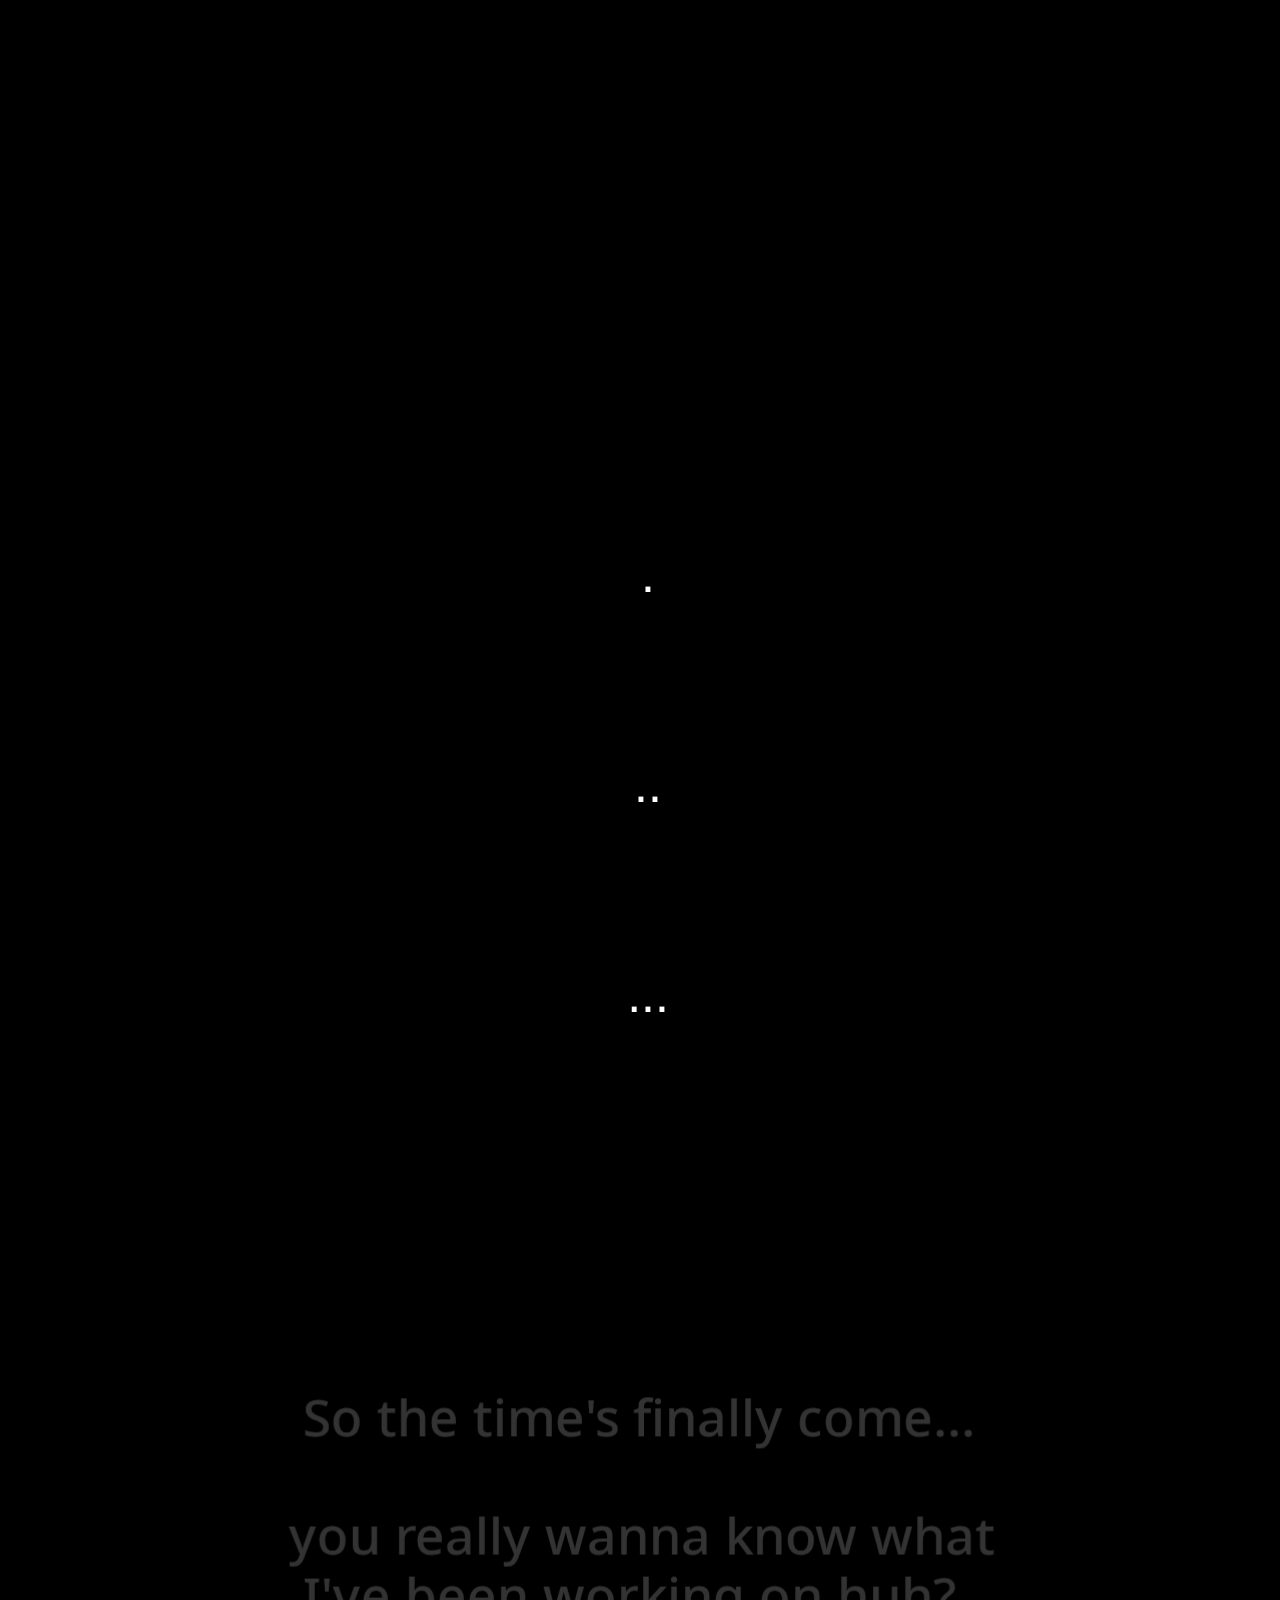
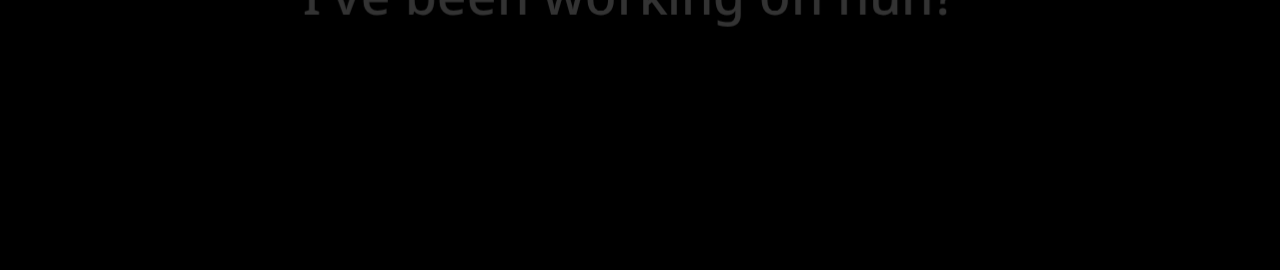
<file: index.html>
<!DOCTYPE html>
<html>

<head>
  <meta charset="utf-8">
  <meta name="viewport" content="width=device-width">
  <title>replit</title>
  <link href="style.css" rel="stylesheet" type="text/css" />
</head>

<body>
  <p>
    <br><br>
    .<br>
    ..<br>
    ...
  </p>
  <iframe src="coolThing.html" width="960" height="720" allowtransparency="true" frameborder="0" scrolling="no"
    allowfullscreen></iframe>
</body>

</html>
</file>
<file: style.css>
html, body {
  width: 100%;
  height: 100%;
}

body{
    background-color: #000;
}

p{
    color: #fff ;
    font-size: 50px;
    margin: 50px 0px;
    line-height: 4.2;
    font-family: Arial, Helvetica, sans-serif;
    text-align: center;
}

div, iframe {
    width: 960px;
    height: 720px;
    margin: 0 auto;
    background-color: #777;
}

iframe {
    display: block;
    border-style:none;
}

.centermargin {
    margin: 50px auto 100px;
    display: block; 
}
</file>
